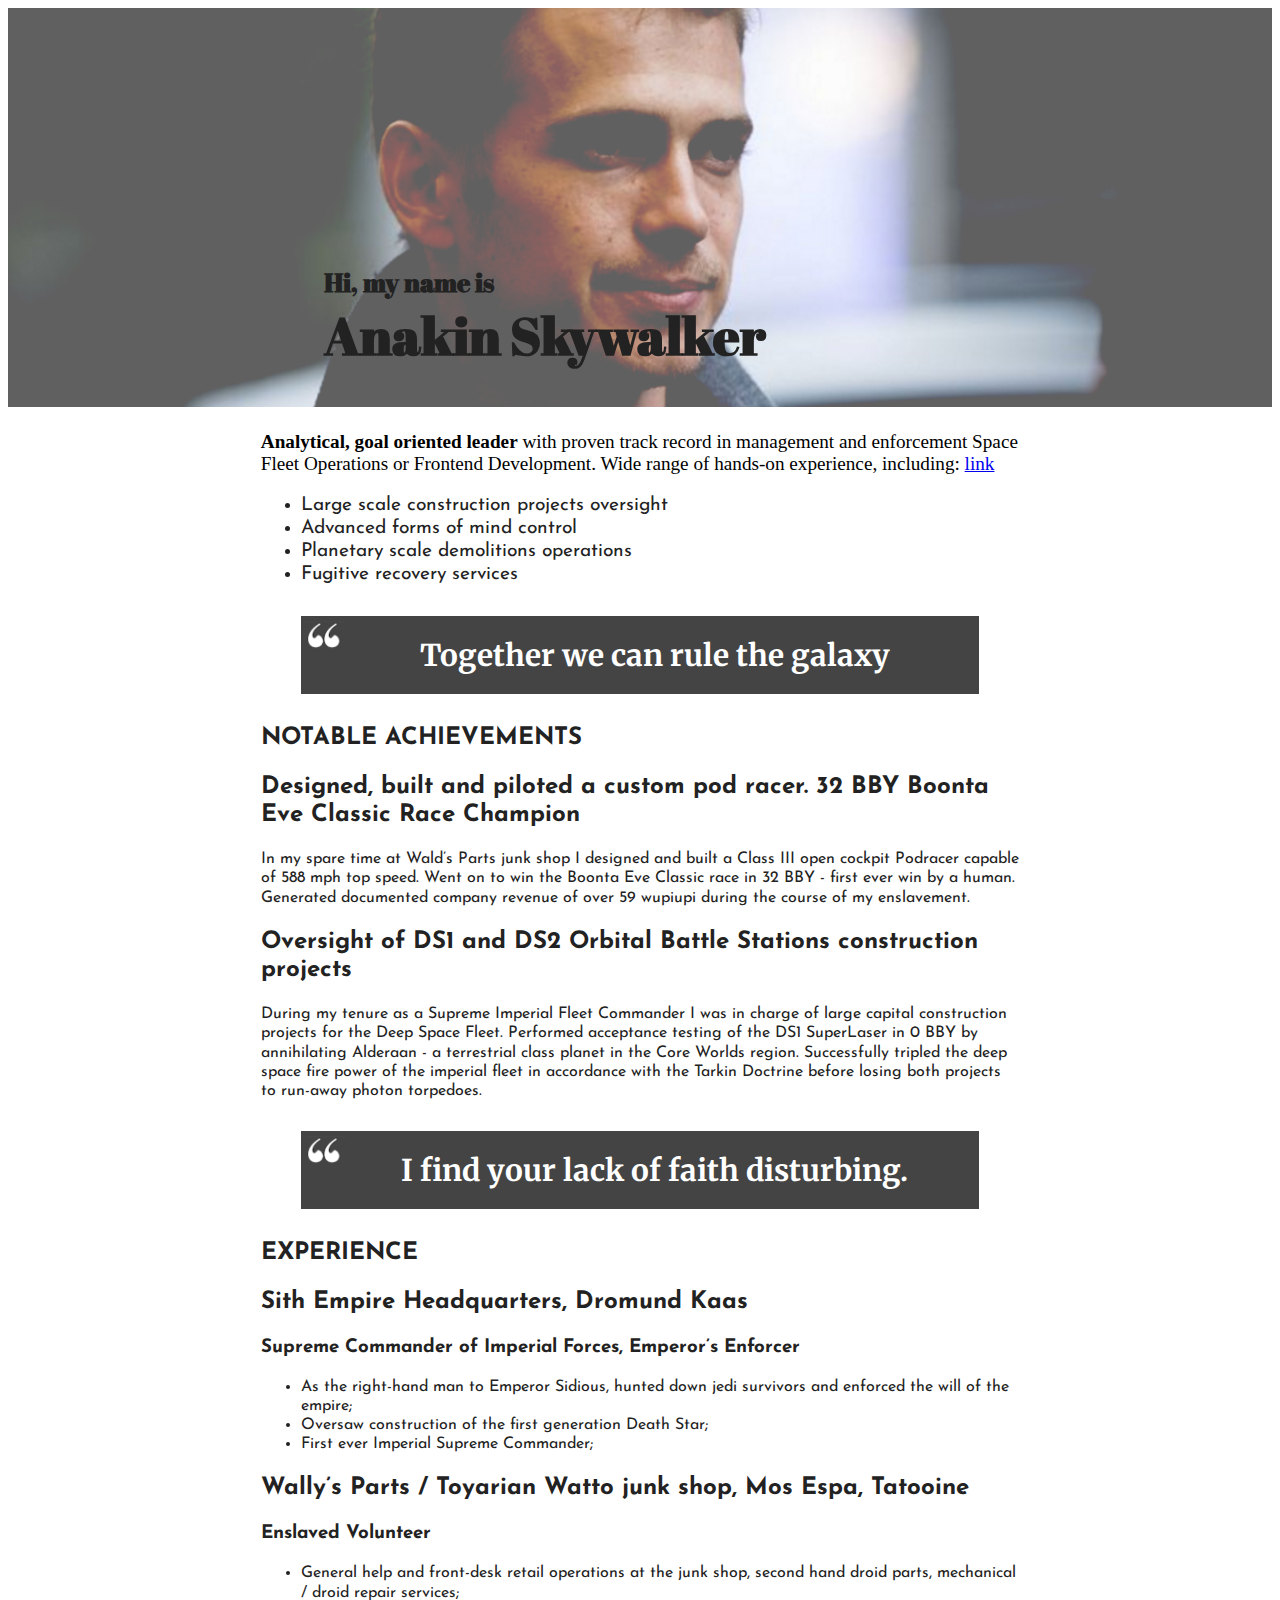
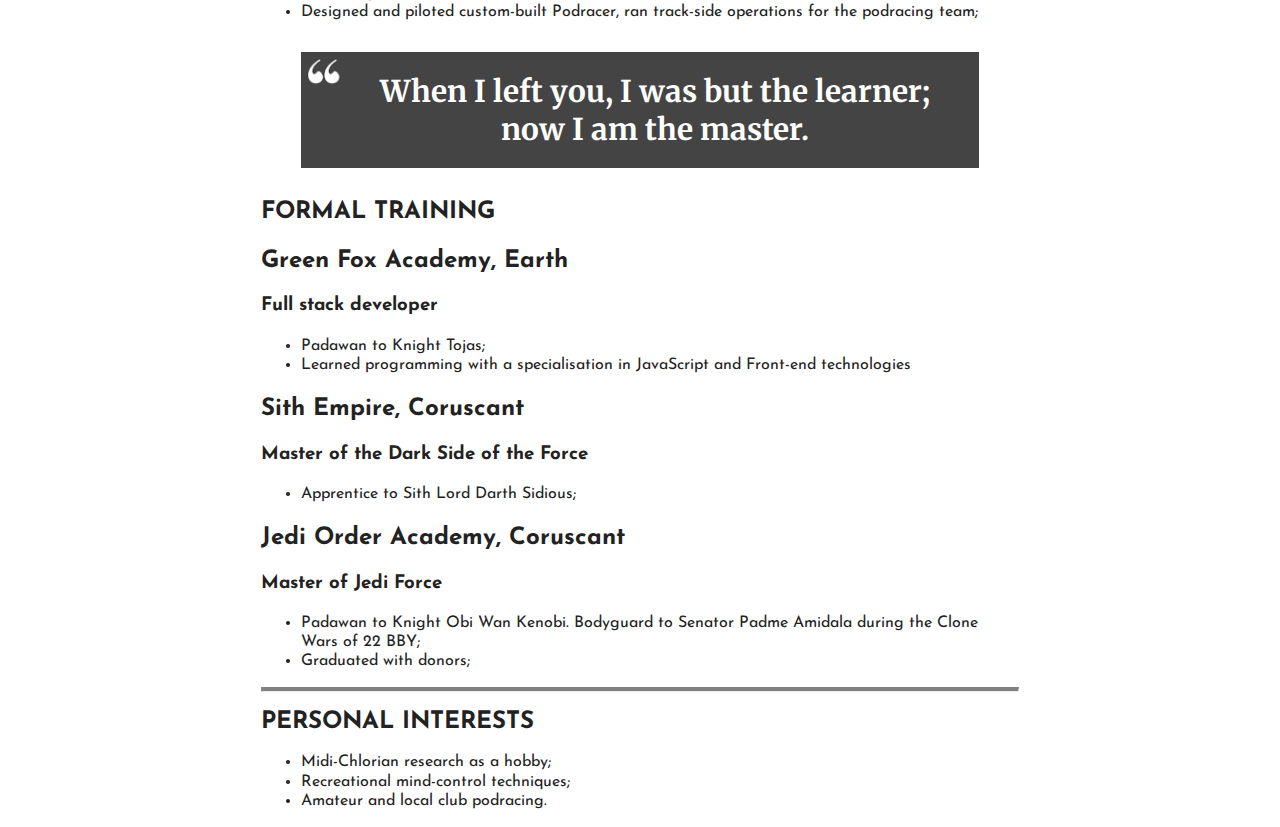
<file: index.html>
<!DOCTYPE html>
<html lang="en" >
<head>
  <meta charset="UTF-8">
  <title>Test CV page</title>
  <link href="https://fonts.googleapis.com/css2?family=Merriweather&display=swap" rel="stylesheet">
<link href="https://fonts.googleapis.com/css2?family=Josefin+Sans&display=swap" rel="stylesheet">
<link href="https://fonts.googleapis.com/css2?family=Abril+Fatface&display=swap" rel="stylesheet">
<link rel="stylesheet" href="./style.css">

</head>
<body>

<header>	
  <img src="image/first-website-header.png"  alt="Anakin"  max-width="1200">
<div class="myname"><b>Hi, my name is
  <div class="myname2">Anakin Skywalker</b></div></div> 
</header>	

<div class="container">	
 
  <div class="container2">	
  <div class="title"><b>Analytical, goal oriented leader</b> with proven track record in management and enforcement Space Fleet Operations or Frontend Development. Wide range of hands-on experience, including:
    <a href="upload/index.html">link</a>
    </div>

<ul class="title">
<li>Large scale construction projects oversight</li>
<li>Advanced forms of mind control</li>
<li>Planetary scale demolitions operations</li>
<li>Fugitive recovery services</li>
</ul>

  <blockquote>
<img src="./image/quote.png" height="30"alt="" class="quote">
    Together we can rule the galaxy</blockquote>

<h1>Notable achievements</h1>
<h2>Designed, built and piloted a custom pod racer. 32 BBY Boonta Eve Classic Race Champion</h2>
<p>In my spare time at Wald’s Parts junk shop I designed and built a Class III open cockpit Podracer capable of 588 mph top speed. Went on to win the Boonta Eve Classic race in 32 BBY - first ever win by a human. Generated documented company revenue of over 59 wupiupi during the course of my enslavement.</p>

<h2>Oversight of DS1 and DS2 Orbital Battle Stations construction projects</h2>
<p>During my tenure as a Supreme Imperial Fleet Commander I was in charge of large capital construction projects for the Deep Space Fleet. Performed acceptance testing of the DS1 SuperLaser in 0 BBY by annihilating Alderaan - a terrestrial class planet in the Core Worlds region. Successfully tripled the deep space fire power of the imperial fleet in accordance with the Tarkin Doctrine before losing both projects to run-away photon torpedoes.</p>

<blockquote>

<img src="./image/quote.png" height="30"alt="" class="quote">
I find your lack of faith disturbing.</blockquote> 

<h1>Experience</h1>
<h2>Sith Empire Headquarters, Dromund Kaas</h2>
<h3>Supreme Commander of Imperial Forces, Emperor’s Enforcer</h3>
<ul>
<li>As the right-hand man to Emperor Sidious, hunted down jedi survivors and enforced the will of the empire;</li>
<li>Oversaw construction of the first generation Death Star;</li>
<li>First ever Imperial Supreme Commander;</li>
</ul>
<h2>Wally’s Parts / Toyarian Watto junk shop, Mos Espa, Tatooine</h2>
<h3>Enslaved Volunteer</h3>

<ul><li>General help and front-desk retail operations at the junk shop, second hand droid parts, mechanical / droid repair services;</li>
<li>Designed and piloted custom-built Podracer, ran track-side operations for the podracing team;</li></ul>
<blockquote>
<img src="./image/quote.png" height="30"alt="" class="quote">
  When I left you, I was but the learner; now I am the master.</blockquote>

<h1>Formal training</h1>
<h2>Green Fox Academy, Earth</h2>
<h3>Full stack developer</h3>
<ul>
<li>Padawan to Knight Tojas;</li>
<li>Learned programming with a specialisation in JavaScript and Front-end technologies</li>
</ul>
<h2>Sith Empire, Coruscant</h2>
<h3>Master of the Dark Side of the Force</h3>

<ul><li>Apprentice to Sith Lord Darth Sidious;</li></ul>
<h2>Jedi Order Academy, Coruscant</h2>
<h3>Master of Jedi Force</h3>
<ul>
<li>Padawan to Knight Obi Wan Kenobi. Bodyguard to Senator Padme Amidala during the Clone Wars of 22 BBY;</li>
<li>Graduated with donors;</li></ul>
<hr >
<h1>Personal interests</h1>
<ul><li>Midi-Chlorian research as a hobby;</li>
<li>Recreational mind-control techniques;</li>
<li>Amateur and local club podracing.</li></ul>

</div>
  </div>

  
</body>
</html>
</file>
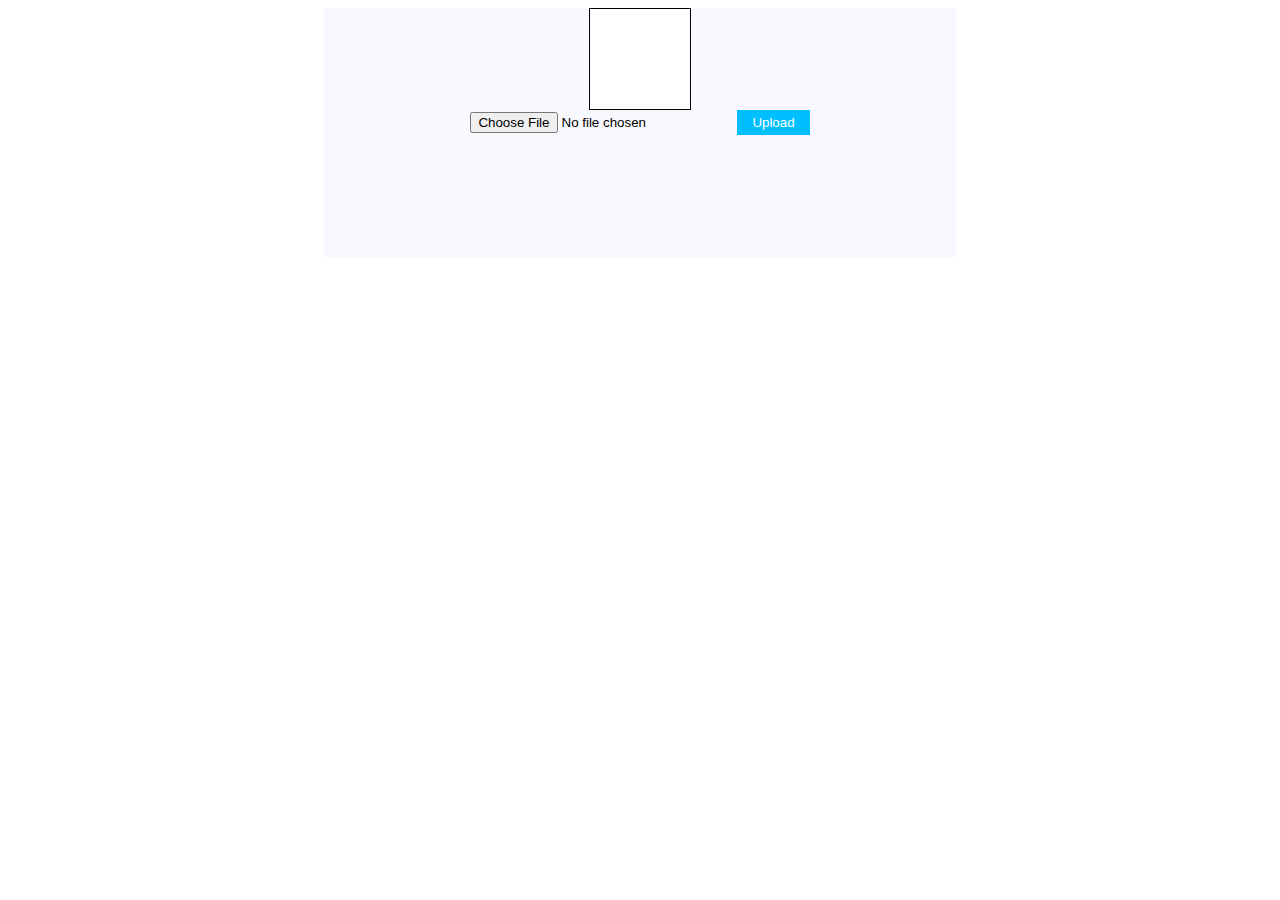
<file: upload/index.html>
<!DOCTYPE html>
<html lang="en">
<head>
    <meta charset="UTF-8">
    <title>How to upload Image file using AJAX and jQuery</title>
    <link href="style.css" rel="stylesheet" type="text/css">
    <script src="jquery-3.3.1.min.js"></script>

    <script type="text/javascript">

        $(document).ready(function(){

            $("#but_upload").click(function(){

                var fd = new FormData();

                var files = $('#file')[0].files[0];

                fd.append('file',files);

                $.ajax({
                    url:'upload.php',
                    type:'post',
                    data:fd,
                    contentType: false,
                    processData: false,
                    success:function(response){
                        if(response != 0){
                            $("#img").attr("src",response);
                            $('.preview img').show();
                        }else{
                            alert('File not uploaded');
                        }
                    }
                });
            });
        });


    </script>

</head>
<body>
    <div class="container">
        <form method="post" action="" enctype="multipart/form-data" id="myform">
            <div class='preview'>
                <img src="upload/default.png" id="img" width="100" height="100">
            </div>
            <div >
                <input type="file" id="file" name="file" />
                <input type="button" class="button" value="Upload" id="but_upload">
            </div>
        </form>
    </div>
</body>
</html>
</file>
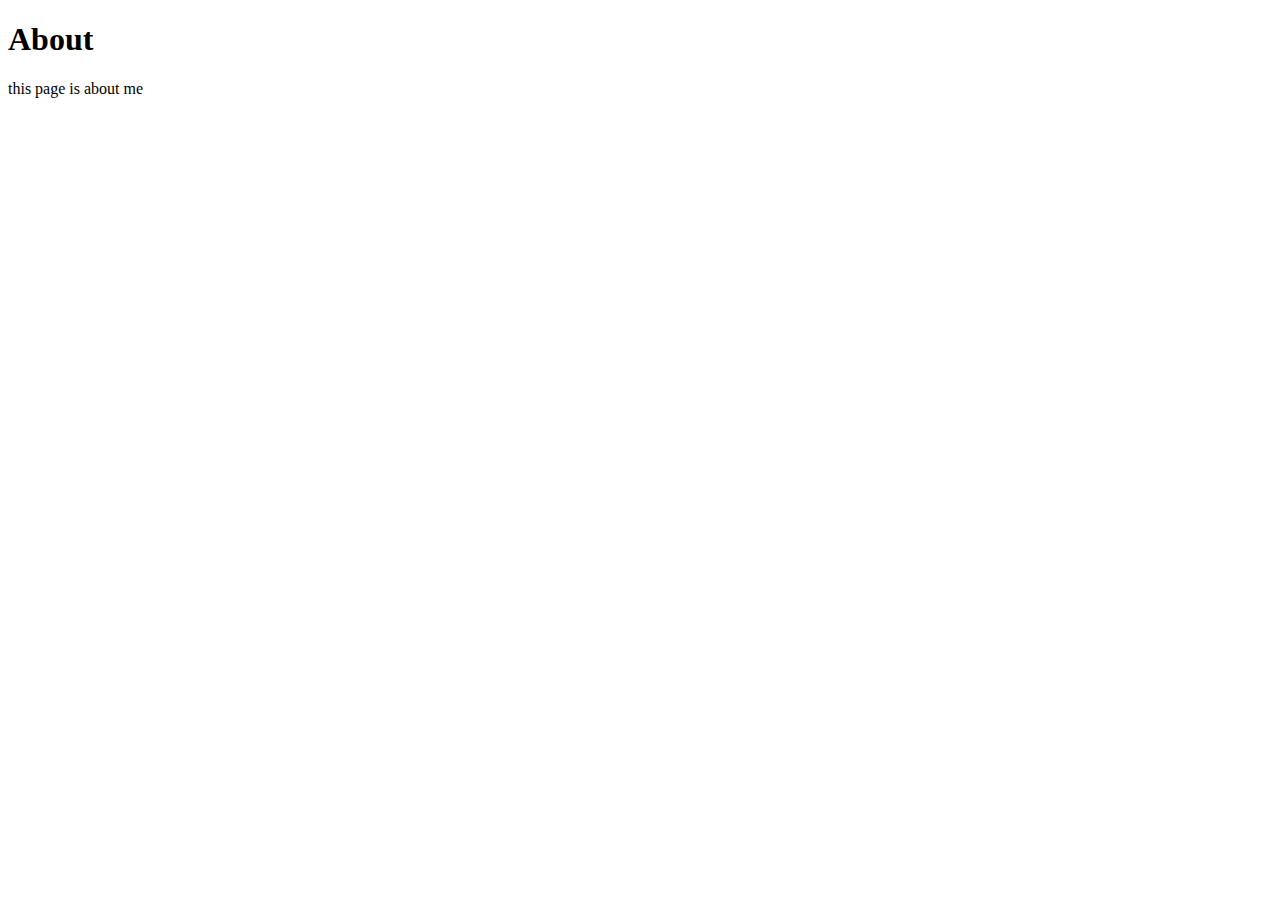
<file: about.html>
<!DOCTYPE html>
<html lang="en">
<head>
    <meta charset="UTF-8">
    <meta name="viewport" content="width=device-width, initial-scale=1.0">
    <title>About</title>
</head>
<body>
    <h1>About</h1>
    <p>this page is about me</p>
</body>
</html>
</file>
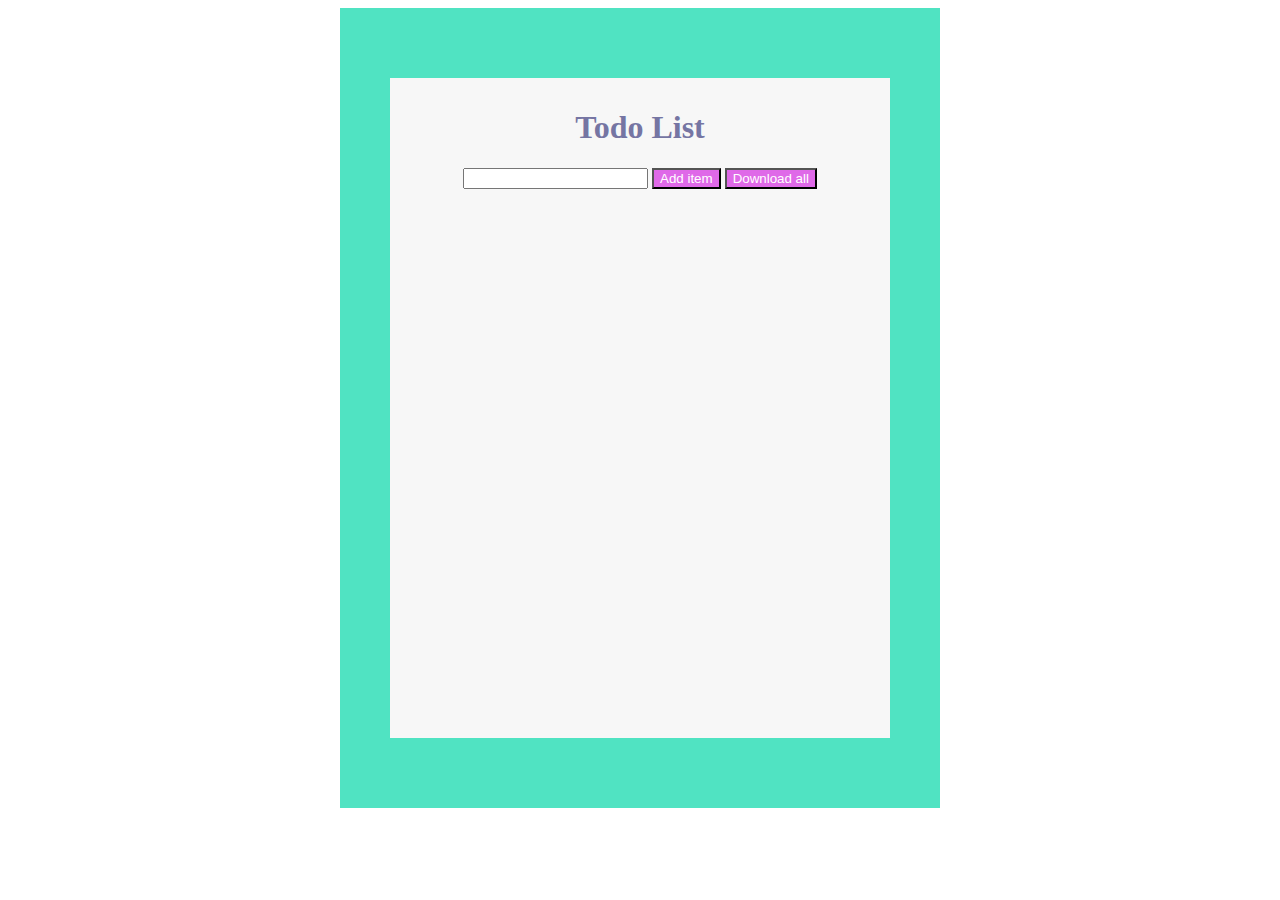
<file: todo.html>
<!DOCTYPE html>
<html lang="en">
<head>    <meta charset="UTF-8">
    <title>CodePen - weblap2</title>
    <link rel="stylesheet" href="//use.fontawesome.com/releases/v5.0.7/css/all.css">
    <link rel="stylesheet" href="./style2.css">
    
</head>

<body>
    <header class="smaragd">
        <div class="rovidkek">
        <h1>Todo List</h1>
       <div>
        <form onsubmit="myFunction();return false">                        
            <input type="text" name="input" id="input" >
            <input type="submit" value="Add item" class="add">
            <textarea id="text-val" rows="4"></textarea>
            <input type="button" id="dwn-btn" value="Download all"/>
            </form>   
    </div>
</div>
    </header>

   
    <script src="https://ajax.googleapis.com/ajax/libs/jquery/3.4.1/jquery.min.js"></script>
    <script src="script.js"></script>

</body>

</html>
</file>
<file: style.css>
.container {
/* margin-left:auto;  */
/* margin-right:auto;  */
  position:relative;
      }
 .container2 {
   /*      position:absolute; */
margin-left:auto; 
margin-right:auto; 
 width: 60%;
} 
 

header{

position:relative;
margin-bottom:20px;

}
header img {
   /*      position:absolute; */
margin-left:auto; 
margin-right:auto; 
 width: 100%;
} 

.myname{position:absolute;
margin-left:25%;
bottom:10%;
font-size:26px;
font-family: 'Abril Fatface';
color:#222;}

.myname2{
  font-size:52px;
}

p,h1,h2,h3,h4,li{
font-family: 'Josefin Sans', sans-serif;
  color:#222;
  line-height:120%;
  
}
.title{font-size:120%;}

blockquote{font-family: 'Merriweather', serif;
  background: #444444;
  color:white;
  font-size:30px;
padding:20px 20px 20px 50px;
font-weight:bold;
text-align:center;
position:relative;}

.quote{position:absolute;
top:5px;
left:5px;
/*   font-size:60x; */
}
h1{text-transform:uppercase;
  font-size:24px;}
 hr { 
            border-top:4px solid; 
        }
</file>
<file: upload/style.css>
/* Container */
.container{
    margin: 0 auto;
    border: 0px solid black;
    width: 50%;
    height: 250px;
    border-radius: 3px;
    background-color: ghostwhite;
    text-align: center;
}

/* Preview */
.preview{
    width: 100px;
    height: 100px;
    border: 1px solid black;
    margin: 0 auto;
    background: white;
}

.preview img{
    display: none;
}


/* Button */
.button{
    border: 0px;
    background-color: deepskyblue;
    color: white;
    padding: 5px 15px;
    margin-left: 10px;
}
</file>
<file: style2.css>
body {
    color: #7575a3;
    display:flex;
    justify-content: center;
    align-items:center;}

.smaragd {
    /* margin-left:auto;  */
    /* margin-right:auto;  */
      position:relative;
      background:#50E3C2;
      width: 600px;
      height:800px;
      margin-bottom:20px;
      display:flex;
      justify-content: center;
      align-items:center;
          }
h1, form{text-align: center;}

.rovidkek {
       /*      position:absolute; */
     padding:10px;
    margin-left:auto; 
    margin-right:auto; 
     width: 80%;
     height: 80%;
     background: #F7F7F7;
     /* display:flex; */
     /* text-align: center; */
     overflow: auto;
    } 
     
.add, .lista, #dwn-btn{background:#DF69E8;
color:white;}

.fas{float:right;
padding-right:10px;}

.green { color: green;}
.checked {
text-decoration:line-through;}

#text-val {display:none;}
</file>
